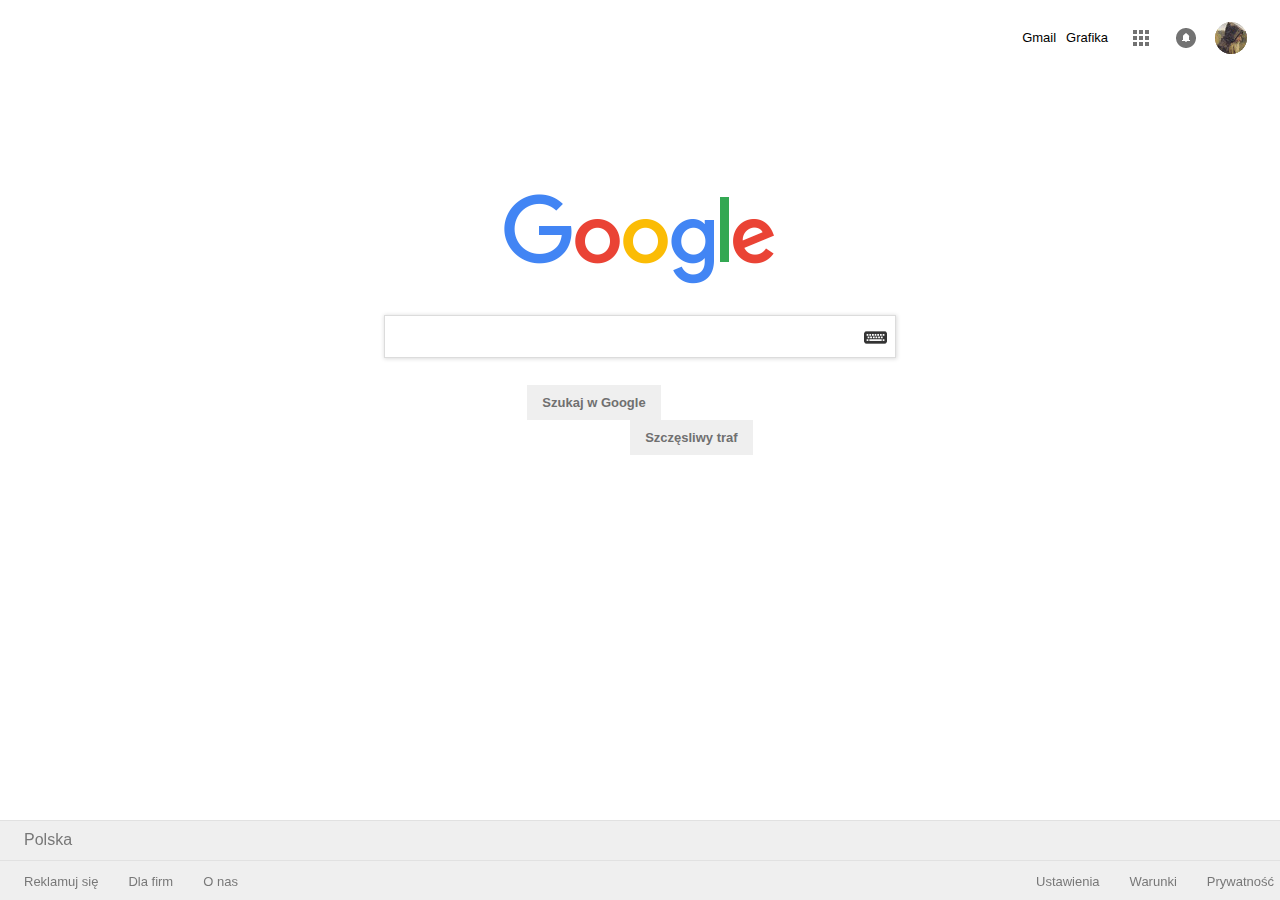
<file: index.html>
<!DOCTYPE html>
<meta charset=utf-8>
<html>
    <head>  
        <title>Google</title>
        <link href="Styles/style.css" rel="stylesheet" type="text/css">
        <link rel="shortcut icon" href="./Images/Logo.ico" />
    </head>
    <body>
        <div class="top">
            <ul>
                <a href="#" onclick="return false;"><li><img src="./Images/topbar.png" alt="top bar icons"></li></a>
                <a href="#" onclick="return false;"><li><p>Grafika</p></li></a>
                <a href="#" onclick="return false;"><li><p>Gmail</p></li></a>
            </ul>
        </div>
        <div class="center">
            <div class="image">
                <a href="#" onclick="return false;"><img src="./Images/googlelogo_color_272x92dp.png" alt="Google logo"></a>
            </div>
            <div class="bar">
                <input name="search">
                <a href="#" onclick="return false;"><img src="Images/Keyboard_no_background.png" alt="Keyboard drawing" width=23></a>
            </div>
            <div class="buttons">
                <div class="left">
                    <a href="results.html"><input type="submit" value="Szukaj w Google"></a>
                </div>
                <div class="right">
                    <a href="results.html"><input type="submit" value="Szczęsliwy traf"></a>
                </div>
            </div>
        </div>
        <div class="bottom">
            <div class="top-header">
                <p>Polska</p>
            </div>
            <div class="bottom-header">
                <ul id="bot-left">
                    <a href="#" onclick="return false;"><li><p>Reklamuj się</p></li></a>
                    <a href="#" onclick="return false;"><li><p>Dla firm</p></li></a>
                    <a href="#" onclick="return false;"><li><p>O nas</p></li></a>
                </ul>
                <ul id="bot-right">
                    <a href="#" onclick="return false;"><li><p>Prywatność</p></li></a>
                    <a href="#" onclick="return false;"><li><p>Warunki</p></li></a>
                    <a href="#" onclick="return false;"><li><p>Ustawienia</p></li></a>
                </ul>

            </div>
        </div>
    </body>
</html>
</file>
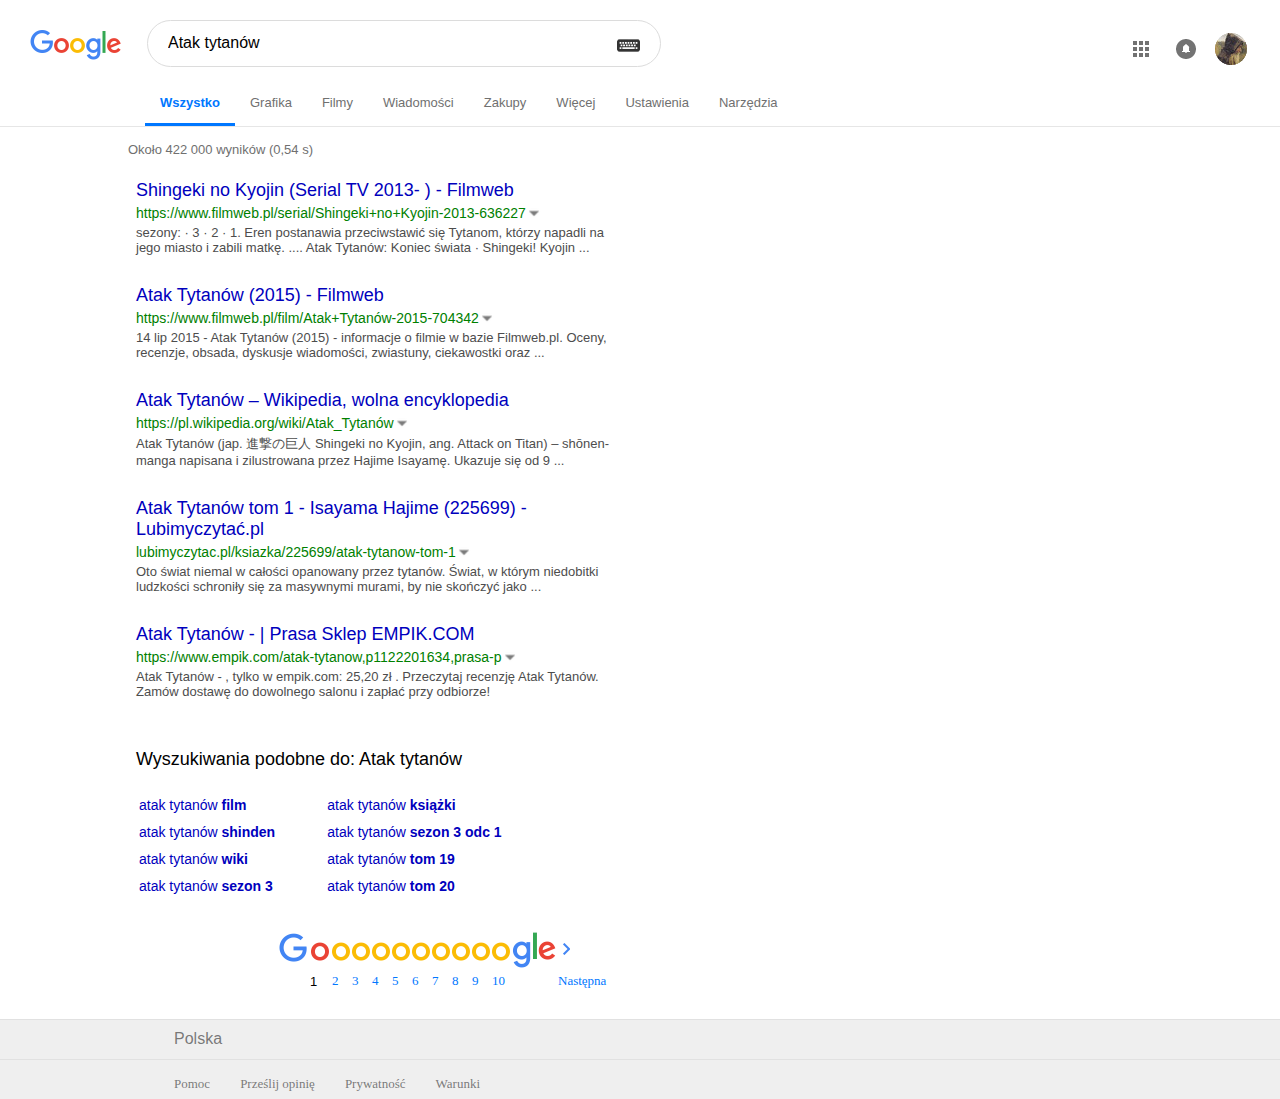
<file: results.html>
<!DOCTYPE html>
<meta charset=utf-8>
<html>
    <head>
        <title>Atak tytanów</title>
        <link href="Styles/results-style.css" rel="stylesheet" type="text/css">
        <link rel="shortcut icon" href="./Images/Logo.ico" />
    </head>
    <body>
        <div class="top">
            <div class="logo">
                    <a href="#" onclick="return false;"><img src="./Images/googlelogo_color_92x30dp.png" alt="Google logo" width=92></a>
            </div>
                <form>
                    <input name="search" value="Atak tytanów">
                    <a href="#" onclick="return false;"><img src="Images/Keyboard_no_background.png" alt="Keyboard drawing" width=23></a>
                </form>
                <a href="#" onclick="return false;"><li><img src="./Images/topbar.png" alt="top bar icons"></li></a>
        </div>
        <div class="menu">
            <ul>
                <a href="#" onclick="return false;" class="active"><li><p>Wszystko</p></li></a>
                <a href="#" onclick="return false;"><li><p>Grafika</p></li></a>
                <a href="#" onclick="return false;"><li><p>Filmy</p></li></a>
                <a href="#" onclick="return false;"><li><p>Wiadomości</p></li></a>
                <a href="#" onclick="return false;"><li><p>Zakupy</p></li></a>
                <a href="#" onclick="return false;"><li><p>Więcej</p></li></a>
                <a href="#" onclick="return false;"><li><p>Ustawienia</p></li></a>
                <a href="#" onclick="return false;"><li><p>Narzędzia</p></li></a>
            </ul>

        </div>
        <div class="main">
            <div class="results_number">
                <p>Około 422 000 wyników (0,54 s)</p>
            </div>
            <div class="results">
                <div class="result">
                        <div class="name">
                            <a href="https://www.filmweb.pl/serial/Shingeki+no+Kyojin-2013-636227"><p>Shingeki no Kyojin (Serial TV 2013- ) - Filmweb</p></a>
                        </div>
                        <div class="link">
                            <a href="https://www.filmweb.pl/serial/Shingeki+no+Kyojin-2013-636227"><p>https://www.filmweb.pl/serial/Shingeki+no+Kyojin-2013-636227</p></a>
                            <img src="Images/arrow.png" alt="gray arrow"/>
                        </div>
                        <div class="content">
                            <p>sezony: · 3 · 2 · 1. Eren postanawia przeciwstawić się Tytanom, którzy napadli na jego miasto i zabili matkę. .... Atak Tytanów: Koniec świata · Shingeki! Kyojin ...</p>
                        </div>
                </div>
                <div class="result">
                    <div class="name">
                        <a href="https://www.filmweb.pl/film/Atak+Tytan%C3%B3w-2015-704342"><p>Atak Tytanów (2015) - Filmweb</p></a>
                    </div>
                    <div class="link">
                        <a href="https://www.filmweb.pl/film/Atak+Tytan%C3%B3w-2015-704342"><p>https://www.filmweb.pl/film/Atak+Tytanów-2015-704342</p></a>
                        <img src="Images/arrow.png" alt="gray arrow"/>
                    </div>
                    <div class="content">
                        <p>14 lip 2015 - Atak Tytanów (2015) - informacje o filmie w bazie Filmweb.pl. Oceny, recenzje, obsada, dyskusje wiadomości, zwiastuny, ciekawostki oraz ...</p>
                    </div>
                </div>
                <div class="result">
                    <div class="name">
                        <a href="https://pl.wikipedia.org/wiki/Atak_Tytan%C3%B3w"><p>Atak Tytanów – Wikipedia, wolna encyklopedia</p></a>
                    </div>
                    <div class="link">
                        <a href="https://pl.wikipedia.org/wiki/Atak_Tytan%C3%B3w"><p>https://pl.wikipedia.org/wiki/Atak_Tytanów</p></a>
                        <img src="Images/arrow.png" alt="gray arrow"/>
                    </div>
                    <div class="content">
                        <p>Atak Tytanów (jap. 進撃の巨人 Shingeki no Kyojin, ang. Attack on Titan) – shōnen-manga napisana i zilustrowana przez Hajime Isayamę. Ukazuje się od 9 ...</p>
                    </div>
                </div>
                <div class="result">
                    <div class="name">
                        <a href="http://lubimyczytac.pl/ksiazka/225699/atak-tytanow-tom-1"><p>Atak Tytanów tom 1 - Isayama Hajime (225699) - Lubimyczytać.pl</p></a>
                    </div>
                    <div class="link">
                        <a href="http://lubimyczytac.pl/ksiazka/225699/atak-tytanow-tom-1"><p>lubimyczytac.pl/ksiazka/225699/atak-tytanow-tom-1</p></a>
                        <img src="Images/arrow.png" alt="gray arrow"/>
                    </div>
                    <div class="content">
                        <p>Oto świat niemal w całości opanowany przez tytanów. Świat, w którym niedobitki ludzkości schroniły się za masywnymi murami, by nie skończyć jako ...</p>
                    </div>
                </div>
                <div class="result">
                    <div class="name">
                        <a href="https://www.empik.com/atak-tytanow,p1122201634,prasa-p"><p>Atak Tytanów - | Prasa Sklep EMPIK.COM</p></a>
                    </div>
                    <div class="link">
                        <a href="https://www.empik.com/atak-tytanow,p1122201634,prasa-p"><p>https://www.empik.com/atak-tytanow,p1122201634,prasa-p</p></a>
                        <img src="Images/arrow.png" alt="gray arrow"/>
                    </div>
                    <div class="content">
                        <p>Atak Tytanów - , tylko w empik.com: 25,20 zł . Przeczytaj recenzję Atak Tytanów. Zamów dostawę do dowolnego salonu i zapłać przy odbiorze!</p>
                    </div>
                </div>
                <div class="other-results">
                    <p id="podobne">Wyszukiwania podobne do: Atak tytanów</p>
                    <table>
                        <tr>
                            <td><a href="#" onclick="return false;"><p>atak tytanów <strong>film</strong></p></a></td>
                            <td><a href="#" onclick="return false;"><p>atak tytanów <strong>książki</strong></p></a></td>
                        </tr>
                        <tr>
                            <td><a href="#" onclick="return false;"><p>atak tytanów <strong>shinden</strong></p></a></td>
                            <td><a href="#" onclick="return false;"><p>atak tytanów <strong>sezon 3 odc 1</strong></p></a></td>
                        </tr>
                        <tr>
                            <td><a href="#" onclick="return false;"><p>atak tytanów <strong>wiki</strong></p></a></td>
                            <td><a href="#" onclick="return false;"><p>atak tytanów <strong>tom 19</strong></p></a></td>
                        </tr>
                        <tr>
                            <td><a href="#" onclick="return false;"><p>atak tytanów <strong>sezon 3</strong></p></a></td>
                            <td><a href="#" onclick="return false;"><p>atak tytanów <strong>tom 20</strong></p></a></td>
                        </tr>
                    </table>
                </div>
            </div>
            <div class="page-nav">
                <table>
                    <tr>
                        <td><a href="#" onclick="return false;"><img src="./Images/G.png"/></a></td>
                        <td class="red_oes"><a href="#" onclick="return false;"><img src="./Images/red_o.png"/></a></td>
                        <td class="oes"><a href="#" onclick="return false;"><img src="./Images/yellow_O.png"/></a></td>
                        <td class="oes"><a href="#" onclick="return false;"><img src="./Images/yellow_O.png"/></a></td>
                        <td class="oes"><a href="#" onclick="return false;"><img src="./Images/yellow_O.png"/></a></td>
                        <td class="oes"><a href="#" onclick="return false;"><img src="./Images/yellow_O.png"/></a></td>
                        <td class="oes"><a href="#" onclick="return false;"><img src="./Images/yellow_O.png"/></a></td>
                        <td class="oes"><a href="#" onclick="return false;"><img src="./Images/yellow_O.png"/></a></td>
                        <td class="oes"><a href="#" onclick="return false;"><img src="./Images/yellow_O.png"/></a></td>
                        <td class="oes"><a href="#" onclick="return false;"><img src="./Images/yellow_O.png"/></a></td>
                        <td class="oes"><a href="#" onclick="return false;"><img src="./Images/yellow_O.png"/></a></td>
                        <td><a href="#" onclick="return false;"><img src="./Images/gle.png"/></a></td>
                        <td><a href="#" onclick="return false;"><img src="./Images/rarrow.png"/></a></td>
                    </tr>
                    <tr class="page-number">
                        <td></td>
                        <td><p>1</p></td>
                        <td><a href="#" onclick="return false;" class="number">2</a></td>
                        <td><a href="#" onclick="return false;" class="number">3</a></td>
                        <td><a href="#" onclick="return false;" class="number">4</a></td>
                        <td><a href="#" onclick="return false;" class="number">5</a></td>
                        <td><a href="#" onclick="return false;" class="number">6</a></td>
                        <td><a href="#" onclick="return false;" class="number">7</a></td>
                        <td><a href="#" onclick="return false;" class="number">8</a></td>
                        <td><a href="#" onclick="return false;" class="number">9</a></td>
                        <td><a href="#" onclick="return false;" class="number">10</a></td>
                        <td></td>
                        <td><a href="#" onclick="return false;" class="number">Następna</a></td>
                    </tr>
                </table>
            </div>
        </div>
        <div class="bottom">
            <div class="top-header">
                <p>Polska</p>
            </div>
            <div class="bottom-header">
                <ul>
                    <a href="#" onclick="return false;"><li>Pomoc</li></a>
                    <a href="#" onclick="return false;"><li>Prześlij opinię</li></a>
                    <a href="#" onclick="return false;"><li>Prywatność</li></a>
                    <a href="#" onclick="return false;"><li>Warunki</li></a>
                </ul>
            </div>
        </div>
    </body>

</html>
</file>
<file: Styles/style.css>
p, input{
    font-family: Arial;
    color: black;
}
body{
    margin:0;
    padding:0;
    height: 100%;
}
.top{
    width: 100%;
    height: 40px;
}
.top li{
    float: right;
    padding: 1px;
    display: block;
    padding: 9px 5px 0px 5px;
}
ul {
    list-style-type: none;
    margin: 0;
    padding: 0;
}
li p{
    padding-top: 8px;
    font-size: 13px;
    display: block;
}
ul p:hover {
    text-decoration: underline;
}

.image{
    padding-bottom: 5%;
}

.center{
    margin: auto;
    margin-top: 12%;
    width: 40%;
    height: 20%;
    text-align: center;

}
.bar input{
    box-sizing: border-box;
    height: 43px;
    width: 100%;
    border-radius: 0;
    border: 1px solid gainsboro;
    box-shadow: 0.5px 0.5px 4px 0.1px gainsboro;
    padding: 0 45px 0 20px;
}
.bar input:hover{
    box-shadow: 2px 2px 4px 1px gainsboro;
}
.bar input:focus{
    box-shadow: 2px 2px 4px 1px gainsboro;
}

.bar img{
    position: relative;
    left: 46%;
    bottom: 32px;
}
.buttons{
    padding: 0 28%;
}
.buttons a{
    text-decoration: none;
}
.buttons input{
    height: 30%;
    width: 100%; 
    border: 0;
    background-color: rgba(231, 231, 231, 0.671);
    color: rgb(112, 112, 112);
    font-family: Arial;
    font-weight: bold;
    font-size: 13px;
    cursor:pointer;
    padding: 10px 15px;
    
}
.left{
    float: left;
}
.right{
    float: right;
}
.bottom{
    position: fixed;
    bottom: 0;
    width: 100%;
    height: 80px;
    background-color: rgba(231, 231, 231, 0.671); 
}
.bottom-header{
    width: 100%;
    height: 39px;
    border-top: 1px solid rgba(218, 218, 218, 0.671);
}
.top-header{
    width: 100%;
    height: 39px;
    border-top: 1px solid rgba(218, 218, 218, 0.671);
}
#bot-left li{
    float: left;
}
#bot-right li{
    float: right;
}

.bottom-header p{
    padding: 0px 6px 10px 24px;
}
.top-header p{
    padding-left: 24px;
    margin: 0;
    padding-top: 10px;
}
.bottom p{
    color: rgba(59, 59, 59, 0.671);
}
</file>
<file: Styles/results-style.css>
p, input{
    font-family: Arial;
    color: black;
}
a:hover{
    text-decoration: underline;
}
body{
    margin:0;
    padding:0;
    width: 100%;
    height: 100%;
}
.top{
    width: 100%;
    height: 45px;
    margin-top: 20px;
}
.top li{
    float: right;
    padding: 1px;
    display: block;
    padding: 0px 5px 5px 5px;
}
.logo img,.top form{
    float: left;
}
.top form{
    width: 40%;
    margin-left: 25px;
    height: 100%;
    border: 1px solid gainsboro;
    border-radius: 25px; 
}
.top form:hover{
    box-shadow: 2px 2px 4px 1px gainsboro;
}
.top input{
    width: 80%;
    margin: 3px 0px 0px 18px;
    height: 80%;
    border: none;
    font-size: 16px;
}
.top form img{
    float: right;
    padding: 13px 20px 0px 0px;
}
.logo img{
    padding: 10px 0px 0px 30px;
}
.menu{
    width: auto;
    height: 45px;
    border-bottom: 1px solid rgba(218, 218, 218, 0.671);
    padding-left: 45px;
}
.menu li{
    float: left;
    display: block;
    list-style-type: none;
    margin: 1px 0px 0px 0px;
    font-size: 13px;
    padding: 0px 15px;
}
.menu ul{
    margin-left: 100px;
}
li p{
    color: rgb(112, 112, 112);
}
li p:hover{
    color: black;
}
.active p{
    color: rgb(0, 119, 255) !important;
}
.active li{
    font-weight: bold;
    border-bottom: 3px solid rgb(0, 119, 255);
}
.main{
    width: 39%;
    margin-left: 10%;
    padding: 0;
}
.main p{
    margin: 0;
}
.results_number p{
    font-size: 13px;
    color: rgb(112, 112, 112);
    margin-top: 15px;
    margin-bottom: 23px;
}
.main a{
    text-decoration: none;
}
.name{
    margin-bottom: 4px;
}
.name p{
    color: rgb(0, 0, 189);
    font-size: 18px;
}
.link p{
    float: left;
    color: green;
    width: 100%;
    font-size: 14px;
}
.result{
    padding-left: 8px;
    margin-bottom: 30px;
}
.content p{
    font-size: 13px;
    color: rgb(77, 77, 77);
}
.link{
    height: 16px;
    display: inline-flex;
}
.link img{
    float: right;
}
.other-results{
    width: 500px;
    padding-left: 8px;
    margin-top: 50px; 
}
ul{
    padding: 0;
}
#podobne{
    font-size: 18px;
}
.other-results li{
    display: block;
    list-style-type: none;
    padding-top: 9px;
    font-size: 15px;
}
.other-results table p{
    color: rgb(0, 0, 189);
    font-size: 14px;
}
.other-results table p:hover{
    text-decoration: underline;
}
.other-results table{
    margin-top: 20px;
    width: 430px;
    
}
.other-results tr{
    height: 25px;
}
.bottom{
    overflow: hidden;
    bottom: 0;
    width: 100%;
    height: 80px;
    background-color: rgba(231, 231, 231, 0.671); 
}
.bottom-header{
    width: 100%;
    height: 39px;
    border-top: 1px solid rgba(218, 218, 218, 0.671);
}
.top-header{
    width: 100%;
    height: 39px;
    border-top: 1px solid rgba(218, 218, 218, 0.671)
}
.top-header p{
    padding-left: 174px;
    padding-top: 10px;
    margin: 0px;
}
.bottom li{
    list-style-type: none;
}
.bottom-header li{
    float: left;
    color: rgba(59, 59, 59, 0.671);
    padding: 0px 6px 10px 24px;
    font-size: 13px;
}
.bottom-header p{
    padding: 0px 6px 10px 24px;
}
.bottom-header ul{
    margin-left: 150px;
}
.bottom p{
    color: rgba(59, 59, 59, 0.671);
}
.page-nav{
    margin-left: 150px;
    padding-top: 30px;
    margin-bottom: 30px;
}
.page-nav table{
    border-spacing: 0px;
}
.page-nav td{
    padding: 0;
}
.red_oes img{
    padding-top: 5px;
}
.oes img{
    padding-top: 5px;
}
.page-number td{
    font-size: 13px;
}
.page-number td{
    padding-left: 0px;
}
.number{
    color: rgb(0, 119, 255);
}
.number:hover{
    text-decoration: underline;
}
</file>
